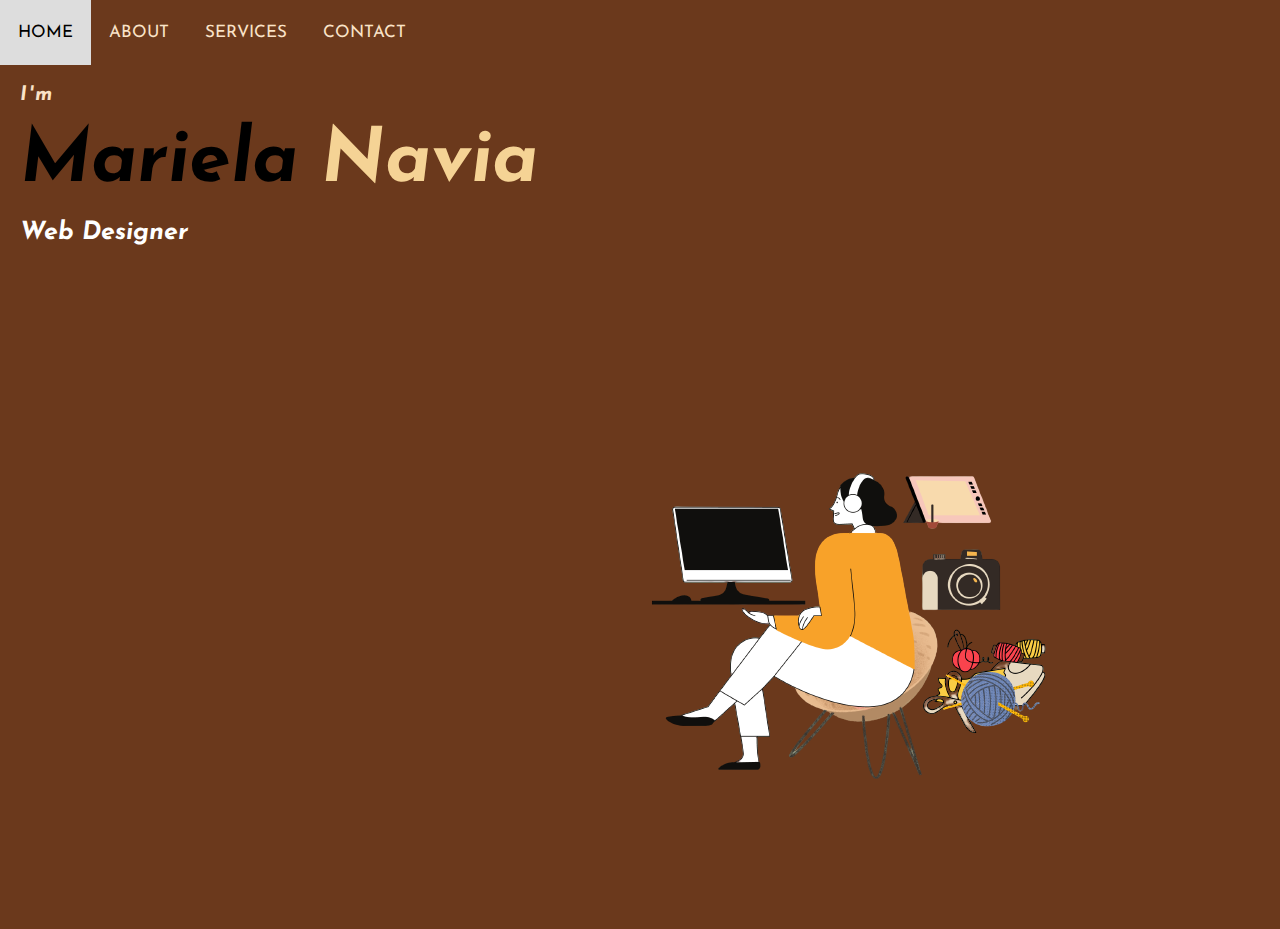
<file: index.html>
<!DOCTYPE html>
<html lang="en">
    <head>
        <meta charset="UTF-8">
        <meta http-equiv="X-UA-Compatible" content="IE=edge">
        <meta name="viewport" content="width=device-width, initial-scale=1.0">
        <link rel="stylesheet" href="css/style.css">
        <link rel="preconnect" href="https://fonts.gstatic.com">
  <link href="https://fonts.googleapis.com/css2?family=Josefin+Sans:ital,wght@0,100;0,200;0,300;0,400;0,500;0,600;0,700;1,100;1,200;1,300;1,400;1,500;1,600;1,700&display=swap" rel="stylesheet">

  <link rel="stylesheet" href="https://cdnjs.cloudflare.com/ajax/libs/font-awesome/6.2.1/css/all.min.css" integrity="sha512-MV7K8+y+gLIBoVD59lQIYicR65iaqukzvf/nwasF0nqhPay5w/9lJmVM2hMDcnK1OnMGCdVK+iQrJ7lzPJQd1w==" crossorigin="anonymous" referrerpolicy="no-referrer" />
        <title>My Portfolio</title>

    </head>

    <body>
      <div class="topnav" id="myTopnav">
        <nav>
          <ul>
            <a href="index.html" >HOME</a>
            <a href="about.html">ABOUT</a>
            <a href="services.html">SERVICES</a>
            <a href="contact.html">CONTACT</a>
            <a href="javascript:void(0);" class="icon" onclick="myFunction()">
              <i class="fa fa-bars">
            </a>
          </ul>
        </nav>
      </div>

      <div class="example">
        <h4 >I'm</h>
          <h1 >Mariela <span>Navia</span></h1>
          <h3 >Web Designer</h3>

          <div class="gif">
            <img  src="img/p.png" style="max-width:100%;" class="responsive">
  
          </div>
      </div>

    <script>
          function myFunction() {
            var x = document.getElementById("myTopnav");
            if (x.className === "topnav") {
              x.className += " responsive";
            } else {
              x.className = "topnav";
            }
          }
          </script>
    </body>


</html>
</file>
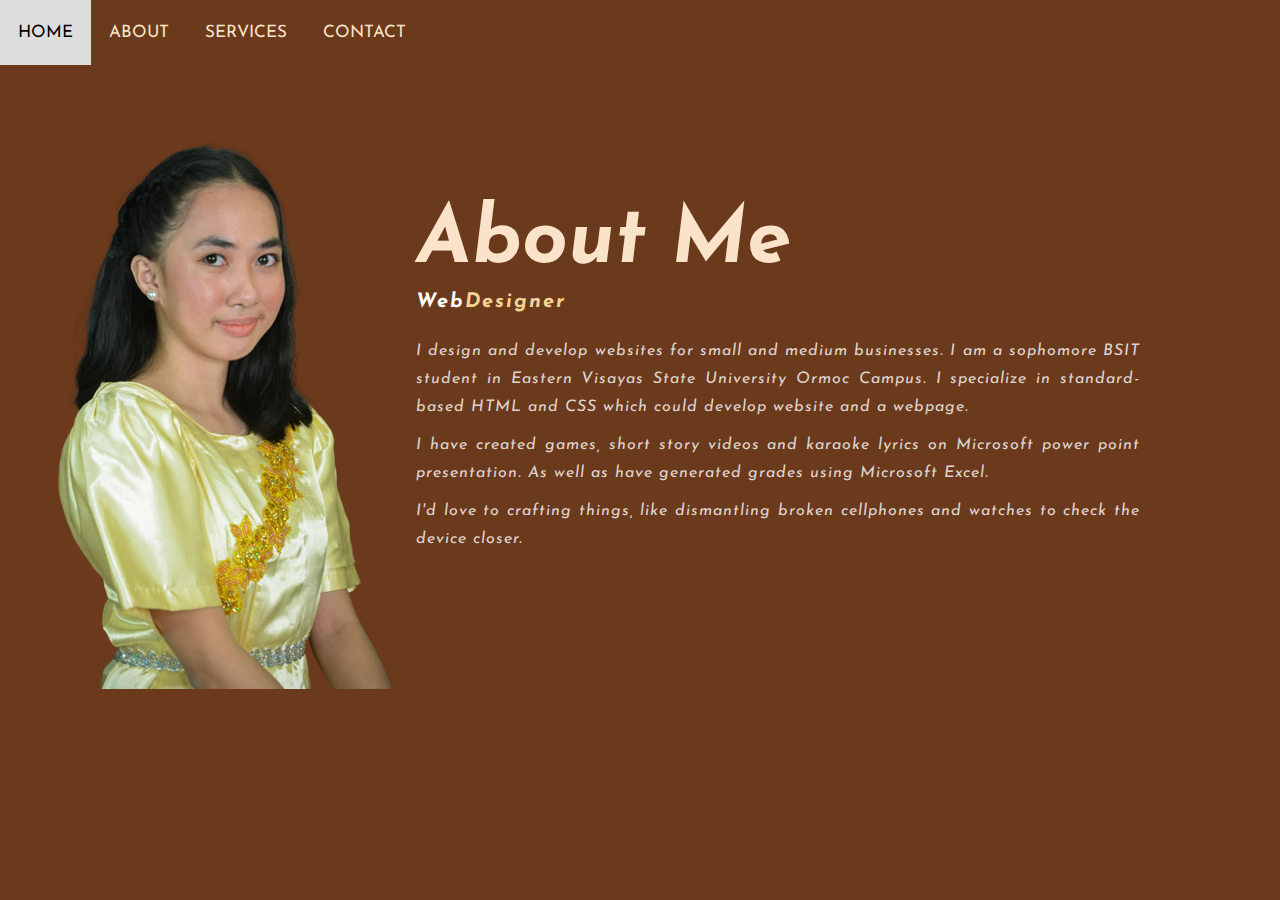
<file: about.html>
<!DOCTYPE html>
<html lang="en">
    <head>
        <meta charset="UTF-8">
        <meta http-equiv="X-UA-Compatible" content="IE=edge">
        <meta name="viewport" content="width=device-width, initial-scale=1.0">
        <link rel="stylesheet" href="css/style.css">
        <link rel="preconnect" href="https://fonts.gstatic.com">
  <link href="https://fonts.googleapis.com/css2?family=Josefin+Sans:ital,wght@0,100;0,200;0,300;0,400;0,500;0,600;0,700;1,100;1,200;1,300;1,400;1,500;1,600;1,700&display=swap" rel="stylesheet">

  <link rel="stylesheet" href="https://cdnjs.cloudflare.com/ajax/libs/font-awesome/5.15.3/css/all.min.css" integrity="sha512-iBBXm8fW90+nuLcSKlbmrPcLa0OT92xO1BIsZ+ywDWZCvqsWgccV3gFoRBv0z+8dLJgyAHIhR35VZc2oM/gI1w==" crossorigin="anonymous" referrerpolicy="no-referrer" />

        <title>My Portfolio</title>

    </head>

    <body>
        <div class="topnav" id="myTopnav">
          <nav>
            <ul>
              <a href="index.html" >HOME</a>
              <a href="about.html">ABOUT</a>
              <a href="services.html">SERVICES</a>
              <a href="contact.html">CONTACT</a>
              <a href="javascript:void(0);" class="icon" onclick="myFunction()">
                <i class="fa fa-bars">
              </a>
            </ul>
          </nav>
      </div>

      <div class="main">
        <img src="img/myprofile.png" style="max-width:100%;" >
        <div class="about-text">
            <h2 >About Me</h2>
            <h5>Web<span>Designer</span></h5>
            <p>I design and develop websites for small and medium businesses. I am a sophomore BSIT student in Eastern Visayas State University Ormoc Campus. I specialize in standard-based HTML and CSS which could develop website and a webpage.</p>
            <p>I have created games, short story videos and karaoke lyrics on Microsoft power point presentation. As well as have generated grades using Microsoft Excel.

            <p>I'd love to crafting things, like dismantling broken cellphones and watches to check the device closer.</p>
            
        </div>

    </div>

    <script>
        function myFunction() {
          var x = document.getElementById("myTopnav");
          if (x.className === "topnav") {
            x.className += " responsive";
          } else {
            x.className = "topnav";
          }
        }
        </script>



    </body>


</html>
</file>
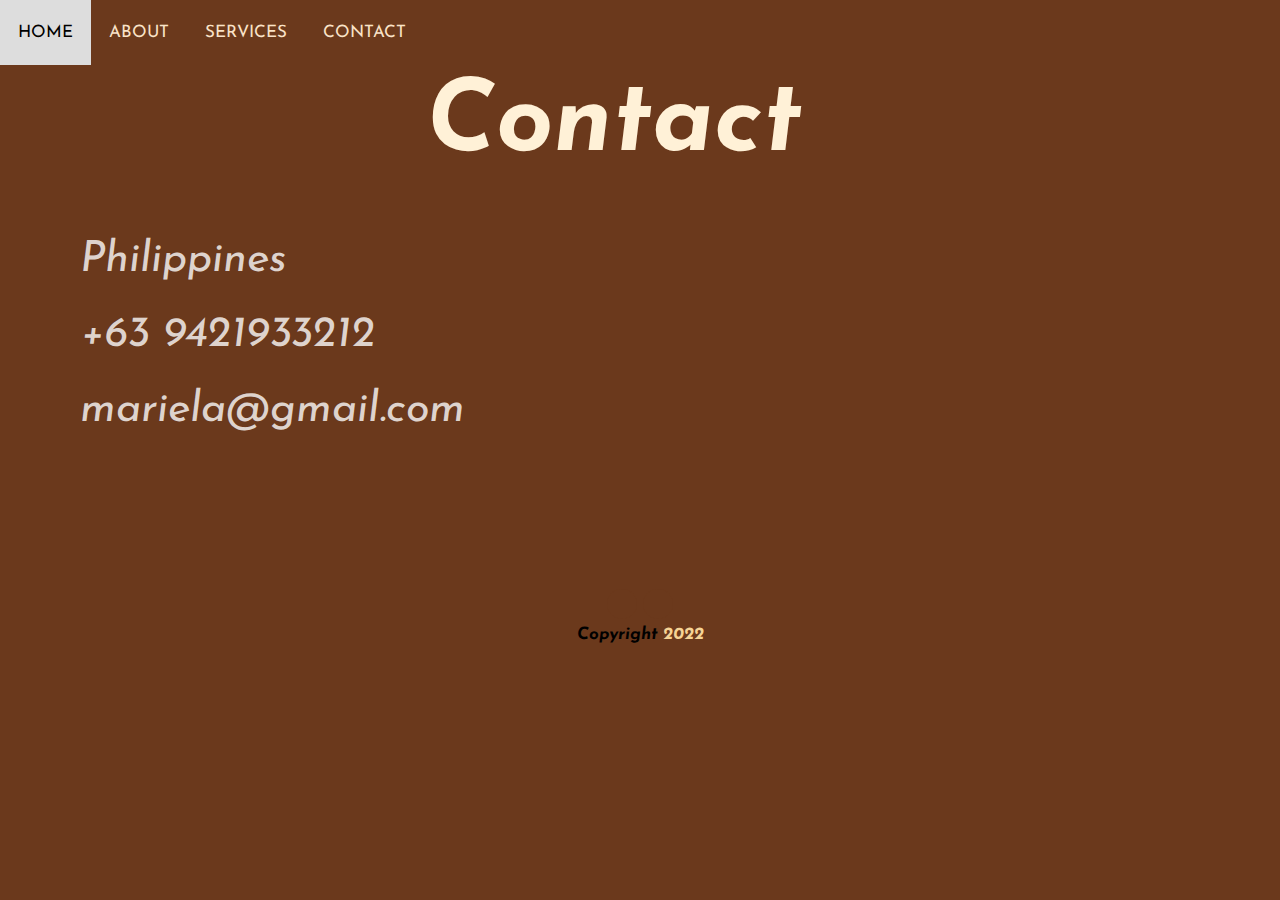
<file: contact.html>
<!DOCTYPE html>
<html lang="en">
    <head>
        <meta charset="UTF-8">
        <meta http-equiv="X-UA-Compatible" content="IE=edge">
        <meta name="viewport" content="width=device-width, initial-scale=1.0">
        <link rel="stylesheet" href="css/style.css">
        <link rel="preconnect" href="https://fonts.gstatic.com">
  <link href="https://fonts.googleapis.com/css2?family=Josefin+Sans:ital,wght@0,100;0,200;0,300;0,400;0,500;0,600;0,700;1,100;1,200;1,300;1,400;1,500;1,600;1,700&display=swap" rel="stylesheet">

  <link rel="stylesheet" href="https://cdnjs.cloudflare.com/ajax/libs/font-awesome/6.2.1/css/all.min.css" integrity="sha512-MV7K8+y+gLIBoVD59lQIYicR65iaqukzvf/nwasF0nqhPay5w/9lJmVM2hMDcnK1OnMGCdVK+iQrJ7lzPJQd1w==" crossorigin="anonymous" referrerpolicy="no-referrer" />
  <title>My Portfolio</title>

    </head>

    <body>
        <div class="topnav" id="myTopnav">
            <nav>
              <ul>
                <a href="index.html" >HOME</a>
                <a href="about.html">ABOUT</a>
                <a href="services.html">SERVICES</a>
                <a href="contact.html">CONTACT</a>
                <a href="javascript:void(0);" class="icon" onclick="myFunction()">
                  <i class="fa fa-bars">
                </a>
              </ul>
            </nav>
        </div>

      <div class="service">
            <div class="title">
                <h2>Contact</h2>
            </div>
        </div>

        <div class="contact-bar">
            <p><i class="fa fa-map-marker fa-fw w3-text-black w3-xxlarge w3-margin-right"></i>Philippines</a></p>
            <p><i class="fa fa-phone fa-fw w3-text-black w3-xxlarge w3-margin-right"></i>+63 9421933212</p>
            <p><i class="fa fa-envelope fa-fw w3-text-black w3-xxlarge w3-margin-right"> </i>mariela@gmail.com</p>
            <p><a href="https://www.facebook.com/mariela.navia.12" style="color:rgba(255, 255, 255, 0.8);"><i class="fa-brands fa-facebook"></i></a>&nbsp;<a href="https://www.instagram.com/" style="color:rgba(255, 255, 255, 0.8);"><i class="fa-brands fa-instagram"></i></a></p>
        </div> 

        <footer>
            <div class="social">
                <a href="#"><i class="fab fa-facebook-f" style="color:rgba(0, 0, 0, 0.8);"></i></a>
                <a href="#"><i class="fab fa-instagram" style="color:rgba(0, 0, 0, 0.8);"></i></a>
            </div>
            <p class="end">Copyright <span>2022</span> </p>
        </footer>

        

		


		<script>
            function myFunction() {
              var x = document.getElementById("myTopnav");
              if (x.className === "topnav") {
                x.className += " responsive";
              } else {
                x.className = "topnav";
              }
            }
            </script>
	


    </body>


</html>
</file>
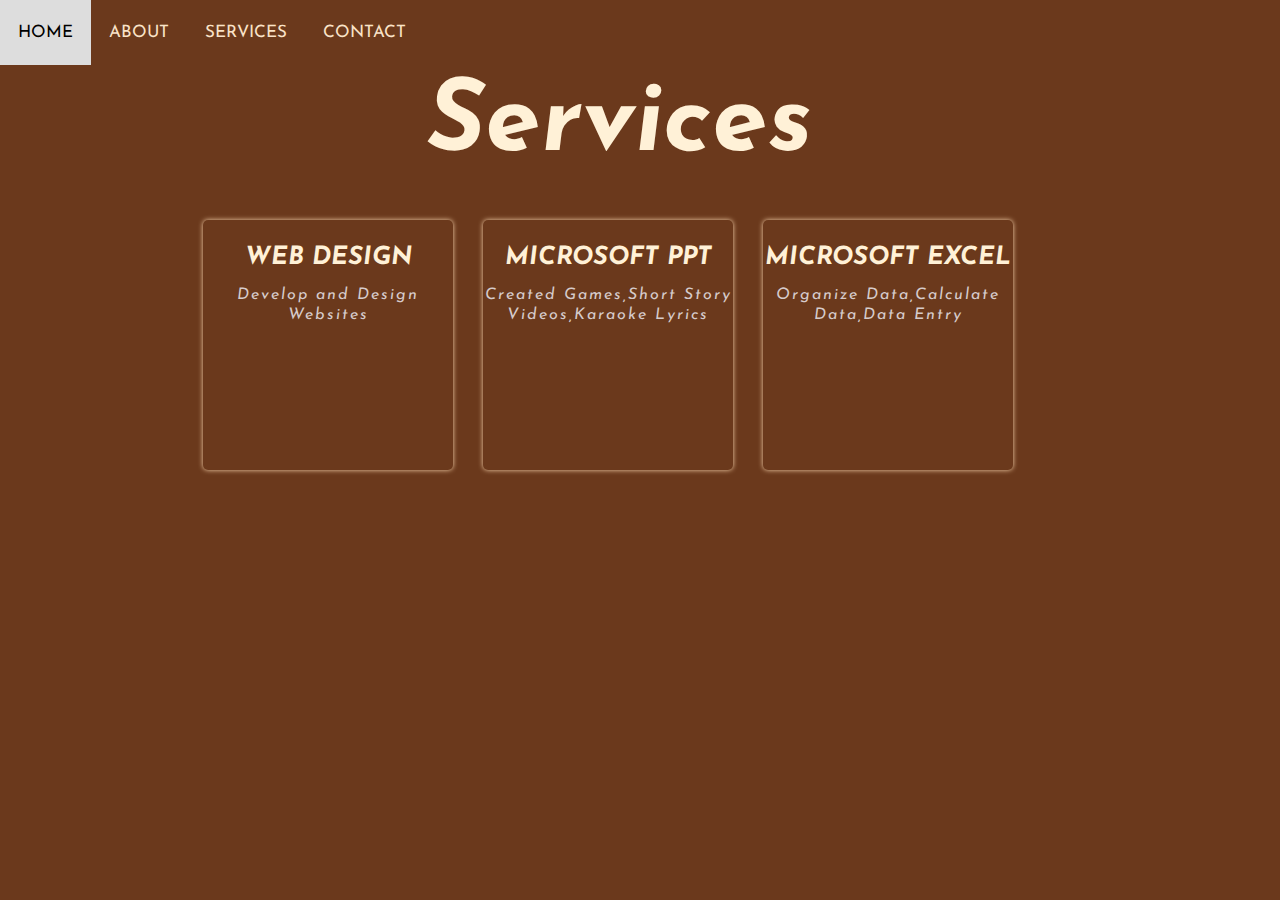
<file: services.html>
<!DOCTYPE html>
<html lang="en">
    <head>
        <meta charset="UTF-8">
        <meta http-equiv="X-UA-Compatible" content="IE=edge">
        <meta name="viewport" content="width=device-width, initial-scale=1.0">
        <link rel="stylesheet" href="css/style.css">
        <link rel="preconnect" href="https://fonts.gstatic.com">
  <link href="https://fonts.googleapis.com/css2?family=Josefin+Sans:ital,wght@0,100;0,200;0,300;0,400;0,500;0,600;0,700;1,100;1,200;1,300;1,400;1,500;1,600;1,700&display=swap" rel="stylesheet">

  <link rel="stylesheet" href="https://cdnjs.cloudflare.com/ajax/libs/font-awesome/6.2.1/css/all.min.css" integrity="sha512-MV7K8+y+gLIBoVD59lQIYicR65iaqukzvf/nwasF0nqhPay5w/9lJmVM2hMDcnK1OnMGCdVK+iQrJ7lzPJQd1w==" crossorigin="anonymous" referrerpolicy="no-referrer" />
  <title>My Portfolio</title>

    </head>

    <body>
        <div class="topnav" id="myTopnav">
            <nav>
              <ul>
                <a href="index.html" >HOME</a>
                <a href="about.html">ABOUT</a>
                <a href="services.html">SERVICES</a>
                <a href="contact.html">CONTACT</a>
                <a href="javascript:void(0);" class="icon" onclick="myFunction()">
                  <i class="fa fa-bars">
                </a>
              </ul>
            </nav>
        </div>

      <div class="service">
		<div class="title">
			<h2>Services</h2>
		</div>

		<div class="box">
			<div class="card">
				<i class="fa-solid fa-bell"></i>
				<h3>WEB DESIGN</h3>
				<div class="pra">
					<p>Develop and Design Websites</p>
				</div>
			</div>

			<div class="card">
				<i class="fa-solid fa-bell"></i>
				<h3>MICROSOFT PPT</h3>
				<div class="pra">
					<p>Created Games,Short Story Videos,Karaoke Lyrics</p>
				</div>
			</div>
			<div class="card">
				<i class="fa-solid fa-bell"></i>
				<h3>MICROSOFT EXCEL</h3>
				<div class="pra">
					<p>Organize Data,Calculate Data,Data Entry</p>
				</div>
			</div>
		</div>
	</div>

    <script>
        function myFunction() {
          var x = document.getElementById("myTopnav");
          if (x.className === "topnav") {
            x.className += " responsive";
          } else {
            x.className = "topnav";
          }
        }
        </script>



    </body>


</html>
</file>
<file: css/style.css>
*{
	padding: 0;
	margin: 0;
	font-family: 'Josefin Sans', sans-serif;
    background-color: #6b391c;
}

.topnav {
	overflow: hidden;
	color: #000000;
  }
  
.topnav a {
	float: left;
	display: block;
	color: rgb(250, 227, 200);
	text-align: center;
	padding: 24px 18px;
	text-decoration: none;
	font-size: 17px;
}
  
.topnav a:hover {
	background-color: #ddd;
	color: black;
}
  
.topnav a.active {
	background-color: #f5d395;
	color: white;
}
  
.topnav .icon {
	display: none;
}
  
@media screen and (max-width: 700px) {
	.topnav a:not(:first-child) {display: none;}
	.topnav a.icon {
	  float: right;
	  display: block;
	}
}
  
@media screen and (max-width: 700px) {
	.topnav.responsive {position: relative;}
	.topnav.responsive .icon {
	  position: absolute;
	  right: 0;
	  top: 0;
	}
	.topnav.responsive a {
	  float: none;
	  display: block;
	  text-align: left;
	}
}

.responsive {
	max-width: 100%;
	height: auto;
}

span{
	color: #f5d395;
}
div.example {
	
	padding: 20px;
}
  
@media screen and (min-width: 601px) {
	div.example {
	  font-size: 80px;
	}
}
  
@media screen and (max-width: 600px) {
	div.example {
	  font-size: 30px;
	}
}

.content{
	position: absolute;
	top: 50%;
	left:8%;
	transform: translateY(-50%);
}
h1{
	color: #000000;
	margin: 20px 0px 20px;
	font-size: 75px;
}
h3{
	color: white;
	font-size: 25px;
	margin-bottom: 50px;
}
h4{
	color: rgb(250, 227, 200);
	letter-spacing: 2px;
	font-size: 20px;
}

.gif{
    margin-left: 50%;
}

  
.main{
	width: 1130px;
	max-width: 95%;
	margin: 10px;
	display: flex;
	align-items: center;
}

.pic{
    width: 50%;
    height: 50%;
    border-radius: 50px;
    background-color: #c7b27a;
    margin-right: 30px;
    margin-left: 40px;
    box-shadow: 0px 0px 5px #000000;
}
.about-text h2{
	color: rgb(250, 227, 200);
	font-size: 80px;
	text-transform: capitalize;
	margin-bottom: 10px;
    margin-right: 50px;
}

.about-text h5{
	color: white;
	letter-spacing: 2px;
	font-size: 20px;
	margin-bottom: 25px;
	text-transform: capitalize;
}
.about-text p{
	color: rgba(255, 255, 255, 0.8);
	letter-spacing: 1px;
	line-height: 28px;
	font-size: 16px;
	margin-bottom: 10px;
    text-align: justify;
}

.service{
	padding: 10px 0px;
	max-width: 95%;
}
.title h2{
	color: rgb(255, 241, 215);
	font-size: 100px;
    margin-left: 35%;
}
.box{
	display: flex;
	justify-content: center;
	align-items: center;
	margin-top: 30px;
}
.card{
	height: 250px;
	width: 250px;
	border-radius: 20px;
	margin: 15px;
	position: relative;
	overflow: hidden;
	text-align: center;
    border-radius: 5px;
    box-shadow: 0px 0px 5px rgb(250, 215, 175);
    
}
.card i{
	font-size: 25px;
	display: block;
	text-align: center;
	margin: 25px 0px;
	color: rgb(0, 0, 0);
}
.card h3{
	color: rgb(255, 241, 215);
	font-size: 25px;
	margin-bottom: 15px;
    text-align: center;
    
}
.pra p{
	color: rgb(214, 203, 203);
	font-size: 16px;
	line-height: 20px;
	letter-spacing: 2px;
    text-align: center;
}

.contact-bar{
    float: left;
	
	margin-top: 3%;
}

.contact-bar p{
	color: rgba(255, 255, 255, 0.8);
	font-size: 43px;
    margin-left: 80px;
	padding: 16px 0px;
}
.contact-bar i{
	font-size: 40px;
}


footer{
	position: relative;
	height: 100%;
    width: 100%;
	display: flex;
	flex-direction: column;
	align-items: center;
	justify-content: center;
	margin-top: 30%;

}

footer p:nth-child(1){
	font-size: 30px;
	color: rgb(0, 0, 0);
	margin-bottom: 20px;
	font-weight: bold;
}
footer p:nth-child(2){
	color: #000000;
	font-size: 17px;
    font-weight: bold;
	width: 500px;
	text-align: center;
}
.social{
	display: flex;
}
.social a{
	width: 30px;
	height: 30px;
	display: flex;
	align-items: center;
	justify-content: center;
	border-radius: 50%;
	margin: 20px 3px;
	text-decoration: none;
	font-size: 20px;
}

.end{
	position: absolute;
	color:#000000;
	font-size: 5px; 
    margin-top: 80px;
	margin-bottom: 20px;
}
</file>
